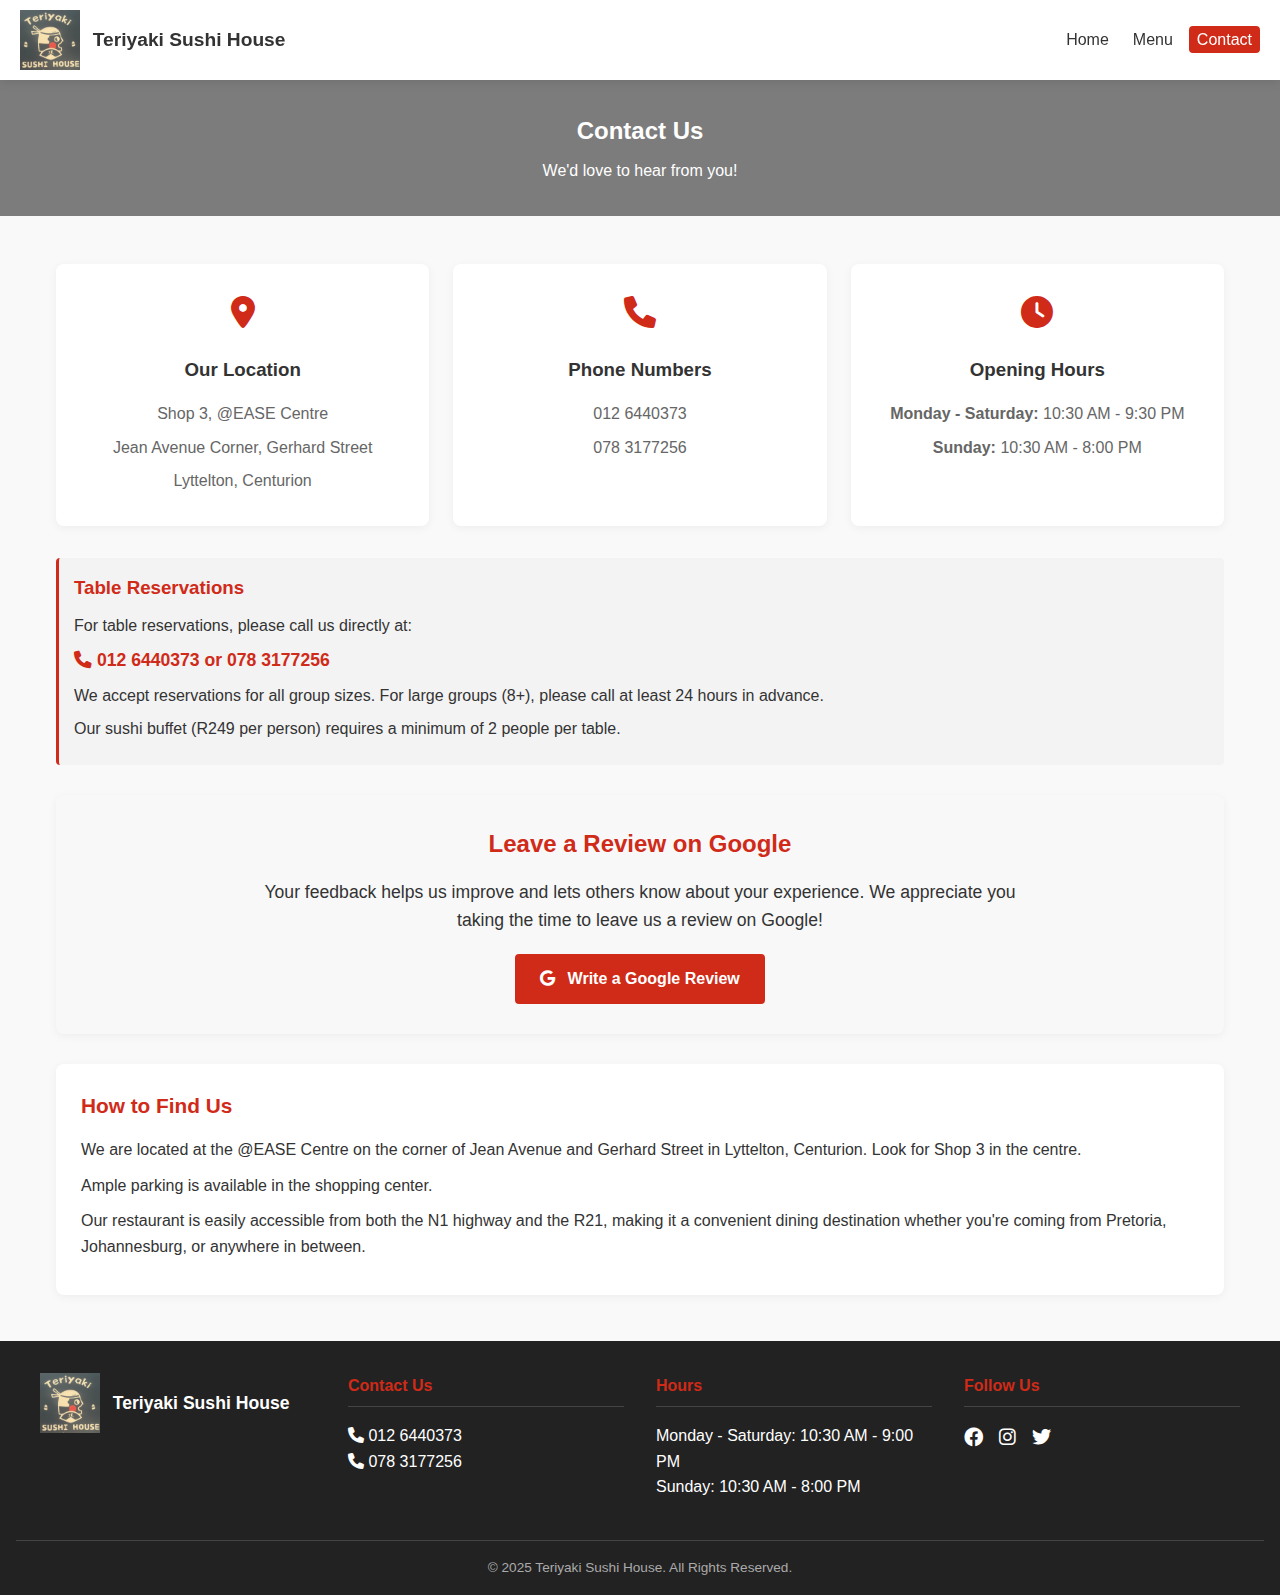
<file: contact.html>
<!DOCTYPE html>
<html lang="en">
<head>
    <meta charset="UTF-8">
    <meta name="viewport" content="width=device-width, initial-scale=1.0">
    <title>Contact - Teriyaki Sushi House</title>
    <link href="https://cdnjs.cloudflare.com/ajax/libs/font-awesome/6.0.0-beta3/css/all.min.css" rel="stylesheet">
    <style>
        /* Reset and Base Styles */
        * {
            margin: 0;
            padding: 0;
            box-sizing: border-box;
            font-family: 'Segoe UI', Tahoma, Geneva, Verdana, sans-serif;
        }
        
        body {
            line-height: 1.6;
            color: #333;
            background-color: #f9f9f9;
            padding-top: 80px; /* Reduced space for smaller header */
        }
        
        h1, h2, h3, h4 {
            margin-bottom: 0.5rem;
            font-weight: 600;
        }
        
        /* Header Styling - REDUCED SIZE - MATCHED WITH MENU PAGE */
        header {
            background-color: #fff;
            box-shadow: 0 2px 10px rgba(0,0,0,0.1);
            position: fixed;
            top: 0;
            left: 0;
            width: 100%;
            z-index: 1000;
            padding: 10px 20px; /* Reduced padding */
            display: flex;
            justify-content: space-between;
            align-items: center;
        }
        
        .logo-container {
            display: flex;
            align-items: center;
            padding: 0; /* Removed padding */
        }
        
        /* Smaller logo */
        .logo {
            width: 60px; /* Reduced size */
            height: 60px; /* Reduced size */
            overflow: visible;
            background-color: transparent;
            display: flex;
            justify-content: center;
            align-items: center;
            margin-right: 0.8rem;
        }
        
        .logo img {
            width: 100%;
            height: 100%;
            object-fit: contain;
            max-width: none;
            max-height: none;
        }
        
        header h1 {
            font-size: 1.2rem;
            margin-bottom: 0;
        }
        
        nav ul {
            display: flex;
            list-style: none;
        }
        
        nav li {
            margin-left: 0.5rem;
        }
        
        nav a {
            text-decoration: none;
            color: #333;
            font-weight: 500;
            padding: 0.3rem 0.5rem;
            border-radius: 4px;
        }
        
        nav a.active {
            background-color: #d02a18;
            color: #fff;
        }
        
        /* Page Banner */
        .page-banner {
            background-size: cover;
            background-position: center;
            color: white;
            text-align: center;
            padding: 2rem 1rem; /* Smaller padding */
            margin-bottom: 0;
            position: relative;
        }
        
        .page-banner::before {
            content: "";
            position: absolute;
            top: 0;
            left: 0;
            width: 100%;
            height: 100%;
            background-color: rgba(0, 0, 0, 0.5);
            z-index: 1;
        }
        
        .page-banner h2, .page-banner p {
            position: relative;
            z-index: 2;
        }
        
        /* Contact Page Styles */
        .contact-page {
            max-width: 1200px;
            margin: 0 auto;
            padding: 1rem;
        }
        
        .contact-info {
            display: grid;
            grid-template-columns: repeat(auto-fit, minmax(300px, 1fr));
            gap: 1.5rem;
            margin: 2rem 0;
        }
        
        .info-card {
            background-color: #fff;
            border-radius: 8px;
            padding: 1.5rem;
            box-shadow: 0 2px 10px rgba(0,0,0,0.05);
            text-align: center;
        }
        
        .info-icon {
            font-size: 2rem;
            color: #d02a18;
            margin-bottom: 1rem;
        }
        
        .info-card h3 {
            margin-bottom: 1rem;
            color: #333;
        }
        
        .info-card p {
            color: #666;
            margin-bottom: 0.5rem;
        }
        
        .info-card span {
            font-weight: 600;
        }
        
        .table-booking-note {
            background-color: #f3f3f3;
            border-left: 3px solid #d02a18;
            padding: 15px;
            margin: 20px 0;
            border-radius: 4px;
        }
        
        .table-booking-note h3 {
            color: #d02a18;
            margin-bottom: 10px;
        }
        
        .table-booking-note p {
            margin-bottom: 8px;
        }
        
        .table-booking-note .phone {
            font-weight: 700;
            font-size: 1.1em;
            color: #d02a18;
        }
        
        /* Google review section styles */
        .review-section {
            background-color: #f8f8f8;
            border-radius: 8px;
            padding: 30px;
            margin: 30px 0;
            text-align: center;
            box-shadow: 0 2px 10px rgba(0,0,0,0.05);
        }
        
        .review-section h2 {
            color: #d02a18;
            margin-bottom: 15px;
        }
        
        .review-section p {
            margin-bottom: 20px;
            font-size: 1.1em;
            max-width: 800px;
            margin-left: auto;
            margin-right: auto;
        }
        
        .review-button {
            display: inline-block;
            background-color: #d02a18;
            color: white;
            padding: 12px 25px;
            border-radius: 4px;
            text-decoration: none;
            font-weight: 600;
            transition: background-color 0.3s;
        }
        
        .review-button:hover {
            background-color: #b8250e;
        }
        
        .review-button i {
            margin-right: 8px;
        }
        
        /* Location info styles */
        .location-info {
            background-color: #fff;
            border-radius: 8px;
            padding: 25px;
            margin: 30px 0;
            box-shadow: 0 2px 10px rgba(0,0,0,0.05);
        }
        
        .location-info h3 {
            color: #d02a18;
            margin-bottom: 15px;
            font-size: 1.3em;
        }
        
        .location-info p {
            margin-bottom: 10px;
            line-height: 1.6;
        }
        
        /* Footer */
        footer {
            background-color: #222;
            color: #fff;
            padding: 2rem 1rem 1rem;
        }
        
        .footer-content {
            display: grid;
            grid-template-columns: repeat(auto-fit, minmax(200px, 1fr));
            gap: 2rem;
            max-width: 1200px;
            margin: 0 auto;
        }
        
        .footer-logo {
            display: flex;
            align-items: center;
            margin-bottom: 1rem;
        }
        
        .footer-logo img {
            width: 60px;
            height: 60px;
            margin-right: 0.8rem;
            object-fit: contain;
            background-color: transparent;
        }
        
        .footer-logo h3 {
            font-size: 1.1rem;
            margin-bottom: 0;
        }
        
        .footer-contact, .footer-hours, .footer-social {
            margin-bottom: 1.5rem;
        }
        
        footer h4 {
            color: #d02a18;
            margin-bottom: 1rem;
            border-bottom: 1px solid #444;
            padding-bottom: 0.5rem;
        }
        
        .social-icons {
            display: flex;
            gap: 1rem;
        }
        
        .social-icons a {
            color: #fff;
            font-size: 1.2rem;
        }
        
        .footer-bottom {
            text-align: center;
            border-top: 1px solid #444;
            padding-top: 1rem;
            margin-top: 1rem;
            font-size: 0.85rem;
            color: #aaa;
        }
        
        /* Responsive Adjustments */
        @media (max-width: 768px) {
            body {
                padding-top: 70px;
            }
            
            header {
                padding: 0.5rem;
            }
            
            .contact-info {
                grid-template-columns: 1fr;
            }
        }
        
        @media (max-width: 480px) {
            .logo-container h1 {
                font-size: 1rem;
            }
            
            .logo {
                width: 50px;
                height: 50px;
            }
            
            nav li {
                margin-left: 0.3rem;
            }
            
            nav a {
                padding: 0.2rem 0.3rem;
                font-size: 0.8rem;
            }
        }
    </style>
</head>
<body>
    <header>
        <div class="logo-container">
            <div class="logo">
                <img src="teriyaki-logo.jpg" alt="Teriyaki Sushi House Logo">
            </div>
            <h1>Teriyaki Sushi House</h1>
        </div>
        <nav>
            <ul>
                <li><a href="index.html">Home</a></li>
                <li><a href="menu.html">Menu</a></li>
                <li><a href="contact.html" class="active">Contact</a></li>
            </ul>
        </nav>
    </header>

    <div class="page-banner" style="background-image: url('https://images.unsplash.com/photo-1602273776119-d24b818bdf57?q=80&w=1600&auto=format&fit=crop');">
        <h2>Contact Us</h2>
        <p>We'd love to hear from you!</p>
    </div>

    <main class="contact-page">
        <section class="contact-info">
            <div class="info-card">
                <div class="info-icon">
                    <i class="fas fa-map-marker-alt"></i>
                </div>
                <h3>Our Location</h3>
                <p>Shop 3, @EASE Centre</p>
                <p>Jean Avenue Corner, Gerhard Street</p>
                <p>Lyttelton, Centurion</p>
            </div>
            
            <div class="info-card">
                <div class="info-icon">
                    <i class="fas fa-phone"></i>
                </div>
                <h3>Phone Numbers</h3>
                <p>012 6440373</p>
                <p>078 3177256</p>
            </div>
            
            <div class="info-card">
                <div class="info-icon">
                    <i class="fas fa-clock"></i>
                </div>
                <h3>Opening Hours</h3>
                <p><span>Monday - Saturday:</span> 10:30 AM - 9:30 PM</p>
                <p><span>Sunday:</span> 10:30 AM - 8:00 PM</p>
            </div>
        </section>

        <div class="table-booking-note">
            <h3>Table Reservations</h3>
            <p>For table reservations, please call us directly at:</p>
            <p class="phone"><i class="fas fa-phone"></i> 012 6440373 or 078 3177256</p>
            <p>We accept reservations for all group sizes. For large groups (8+), please call at least 24 hours in advance.</p>
            <p>Our sushi buffet (R249 per person) requires a minimum of 2 people per table.</p>
        </div>

        <!-- Google review section -->
        <section class="review-section">
            <h2>Leave a Review on Google</h2>
            <p>Your feedback helps us improve and lets others know about your experience. We appreciate you taking the time to leave us a review on Google!</p>
            <a href="https://g.page/r/teriyaki-sushi-house/review" class="review-button">
                <i class="fab fa-google"></i> Write a Google Review
            </a>
        </section>

        <!-- Location info section -->
        <section class="location-info">
            <h3>How to Find Us</h3>
            <p>We are located at the @EASE Centre on the corner of Jean Avenue and Gerhard Street in Lyttelton, Centurion. Look for Shop 3 in the centre.</p>
            <p>Ample parking is available in the shopping center.</p>
            <p>Our restaurant is easily accessible from both the N1 highway and the R21, making it a convenient dining destination whether you're coming from Pretoria, Johannesburg, or anywhere in between.</p>
        </section>
    </main>

    <footer>
        <div class="footer-content">
            <div>
                <div class="footer-logo">
                    <img src="teriyaki-logo.jpg" alt="Teriyaki Sushi House Logo">
                    <h3>Teriyaki Sushi House</h3>
                </div>
            </div>
            <div class="footer-contact">
                <h4>Contact Us</h4>
                <p><i class="fas fa-phone"></i> 012 6440373</p>
                <p><i class="fas fa-phone"></i> 078 3177256</p>
            </div>
            <div class="footer-hours">
                <h4>Hours</h4>
                <p>Monday - Saturday: 10:30 AM - 9:00 PM</p>
                <p>Sunday: 10:30 AM - 8:00 PM</p>
            </div>
            <div class="footer-social">
                <h4>Follow Us</h4>
                <div class="social-icons">
                    <a href="#"><i class="fab fa-facebook"></i></a>
                    <a href="#"><i class="fab fa-instagram"></i></a>
                    <a href="#"><i class="fab fa-twitter"></i></a>
                </div>
            </div>
        </div>
        <div class="footer-bottom">
            <p>&copy; 2025 Teriyaki Sushi House. All Rights Reserved.</p>
        </div>
    </footer>
</body>
</html>
</file>
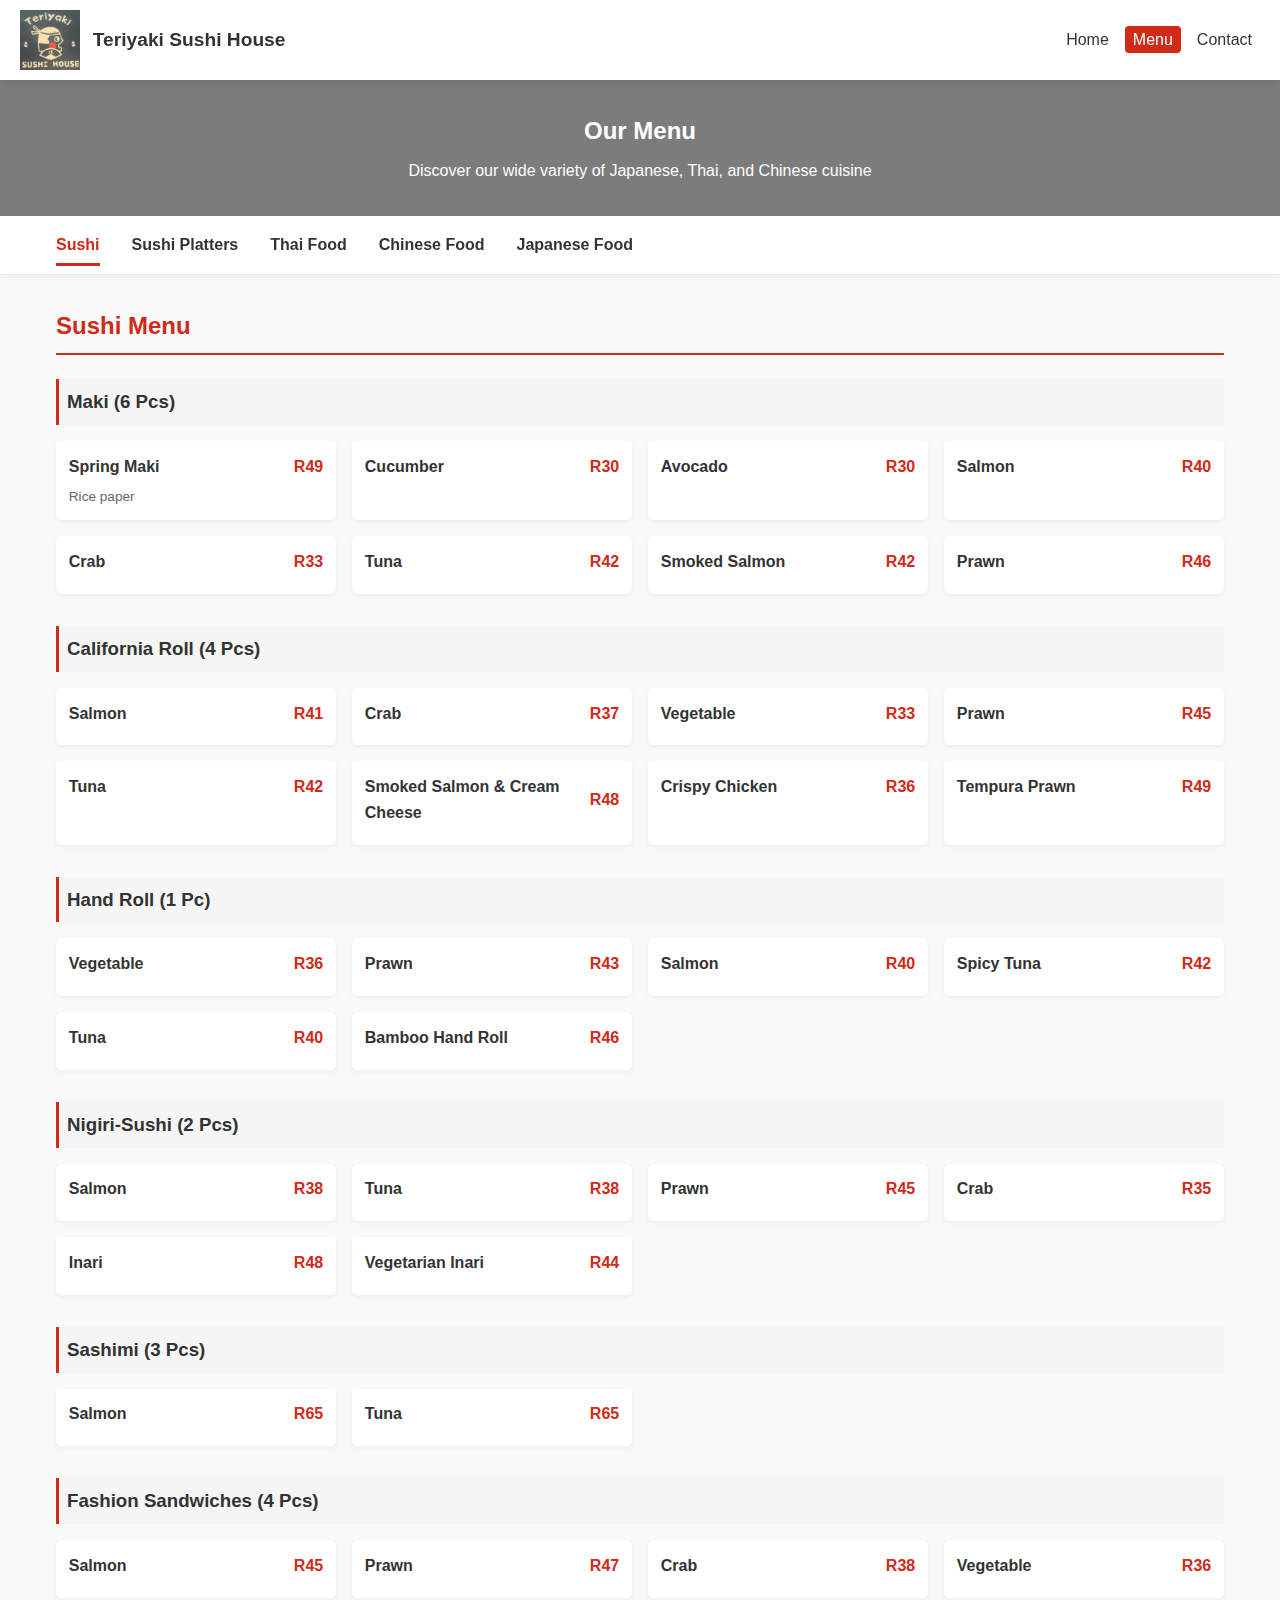
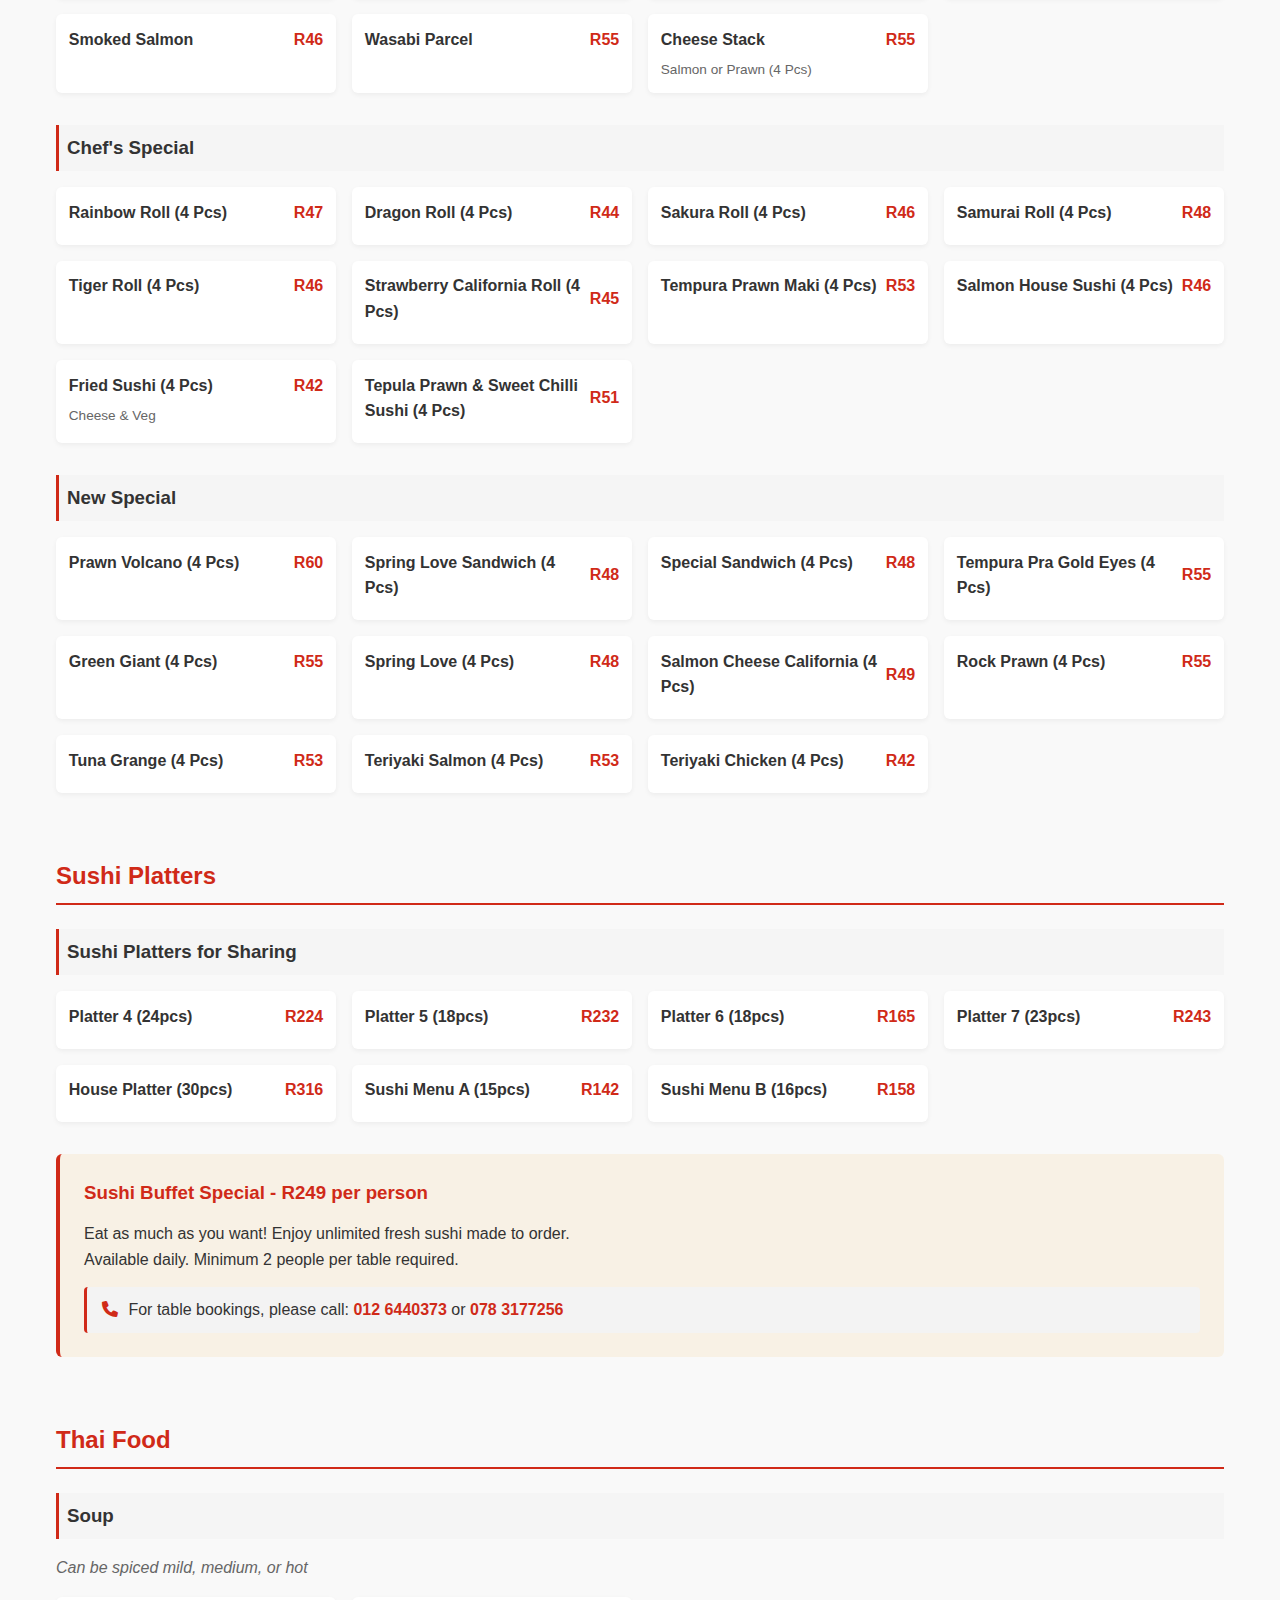
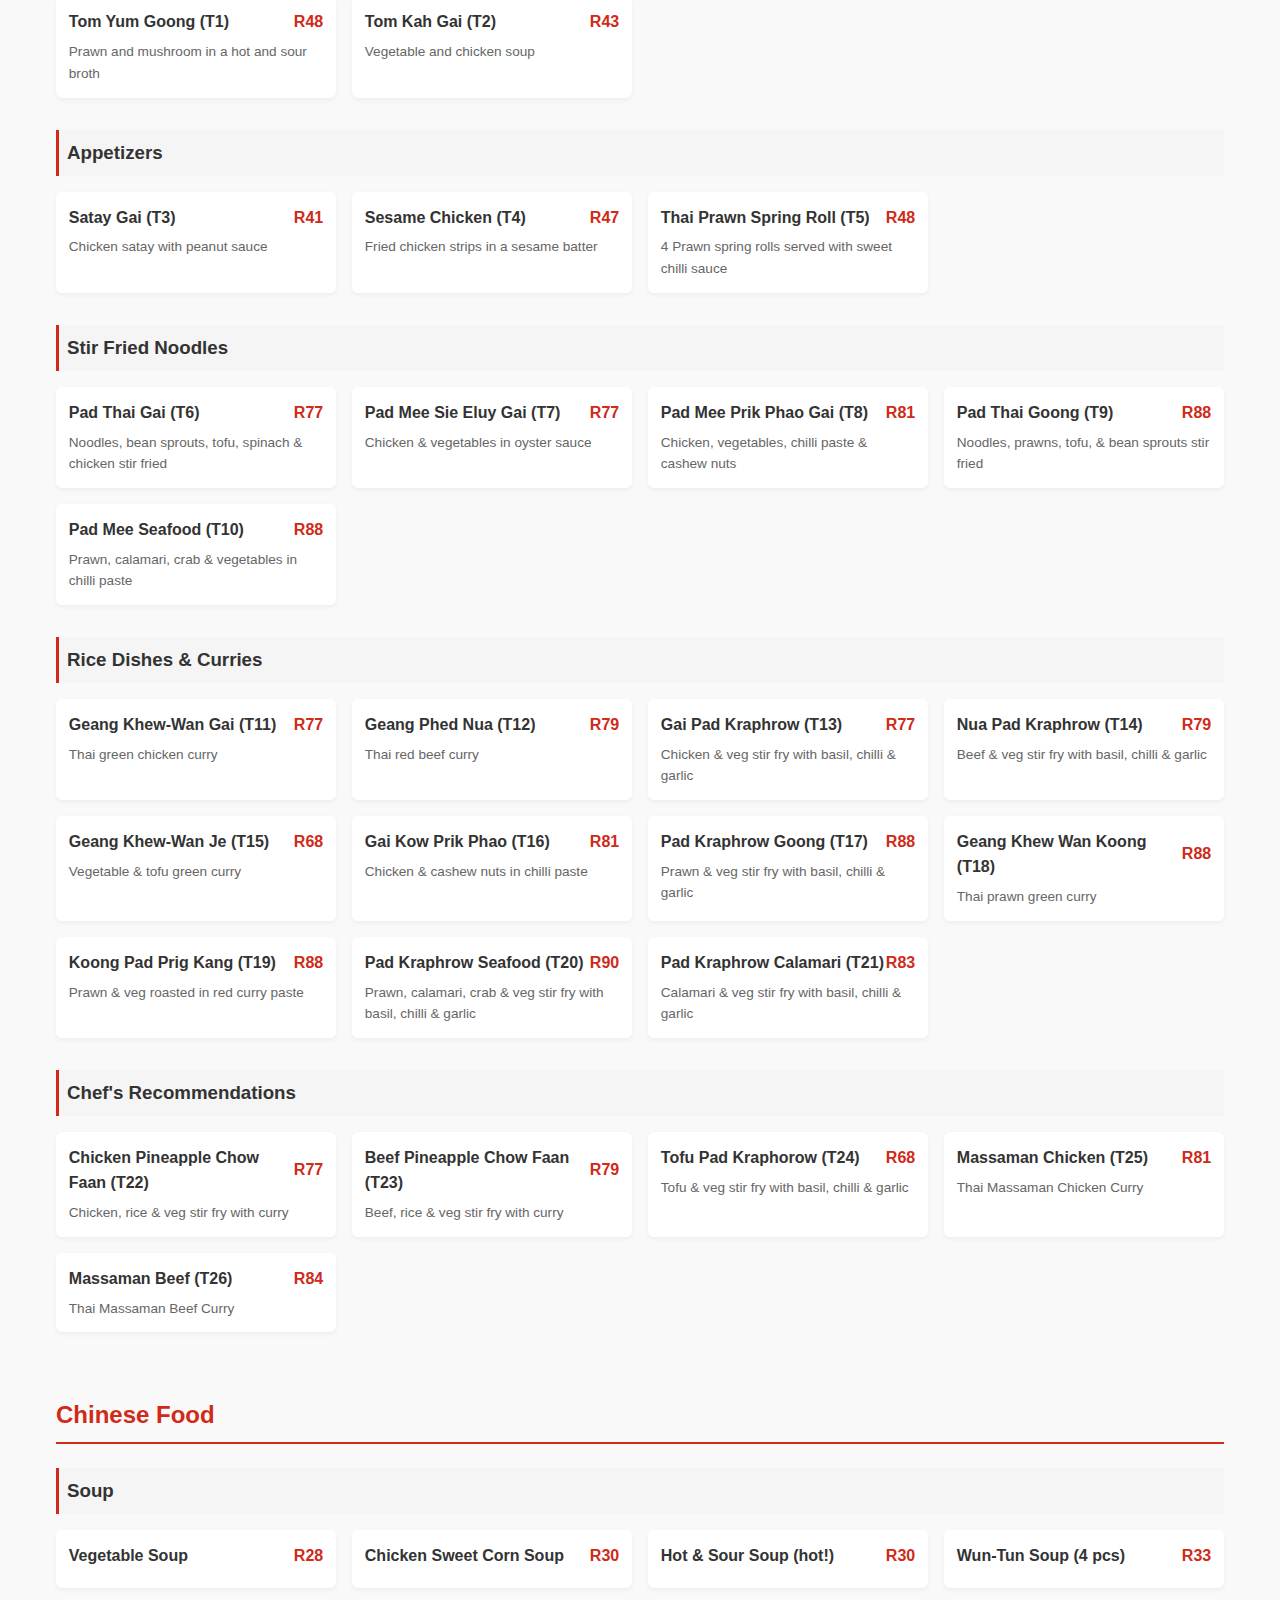
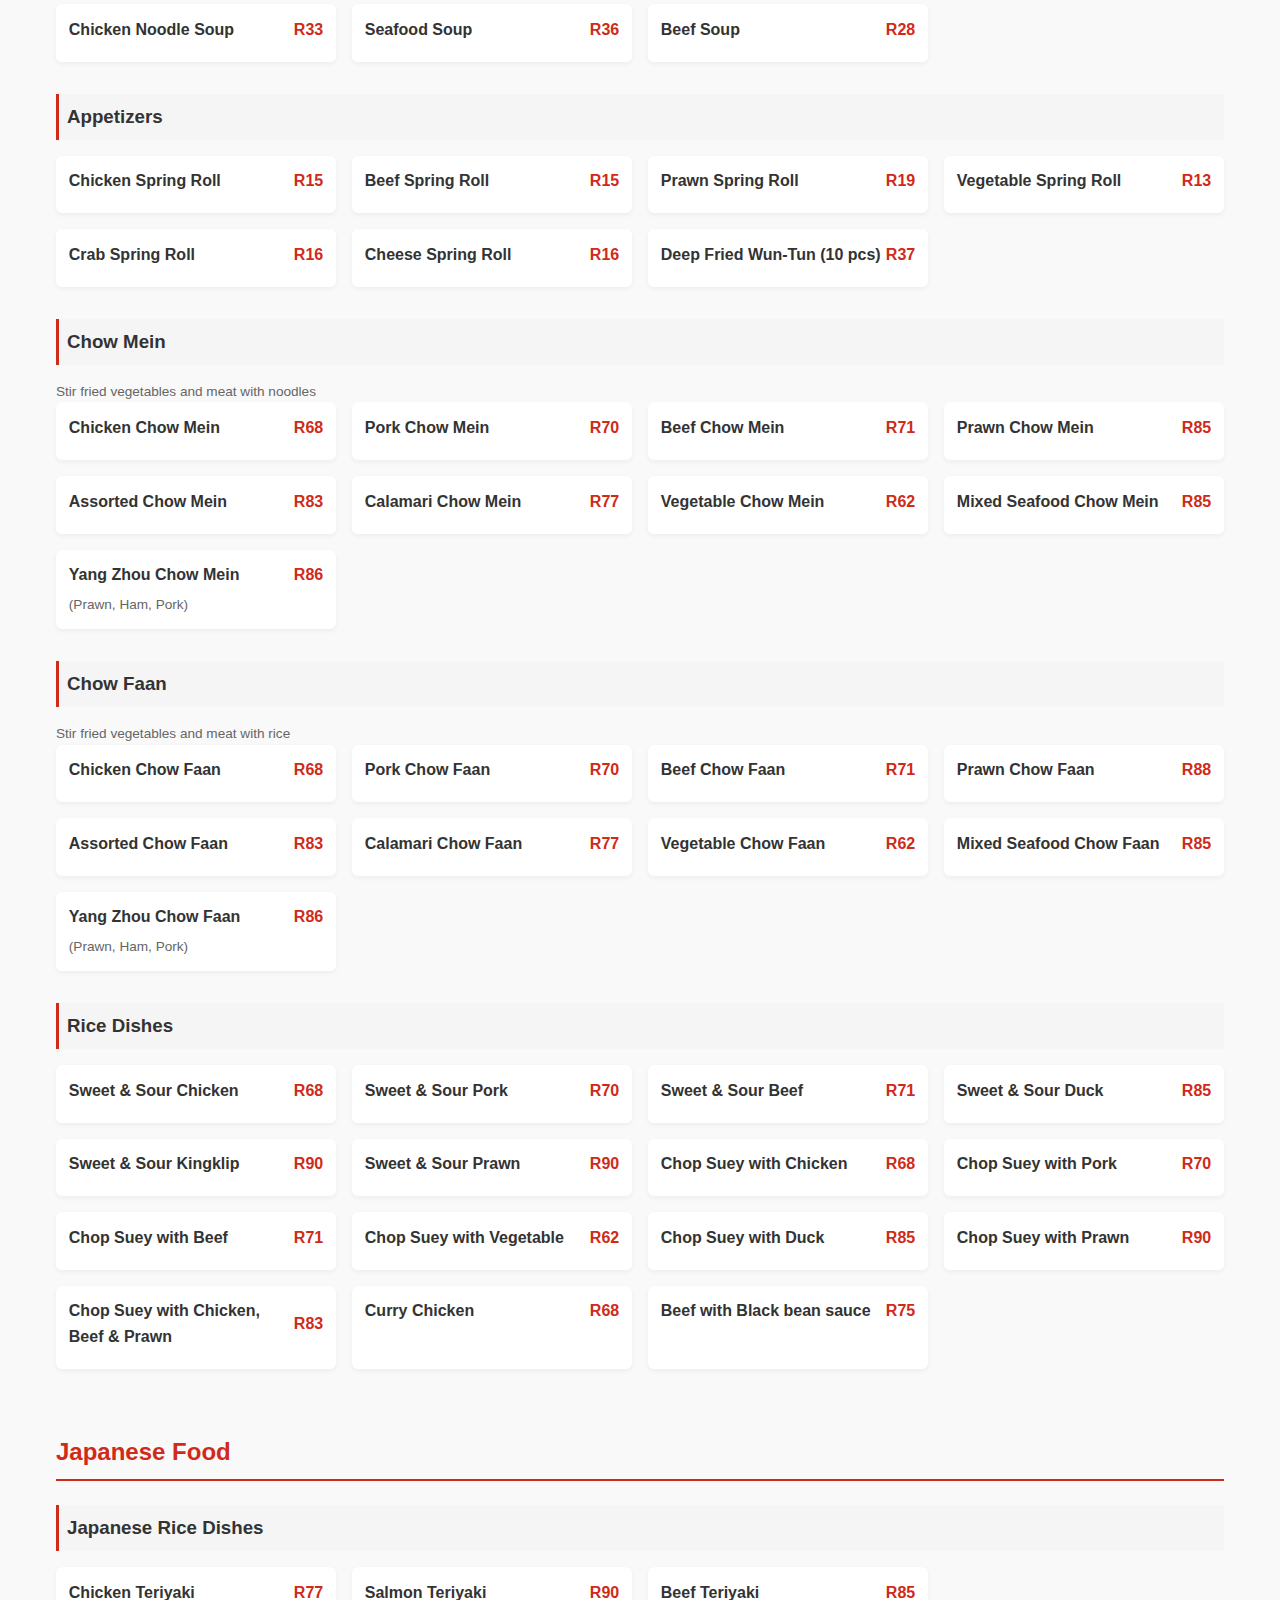
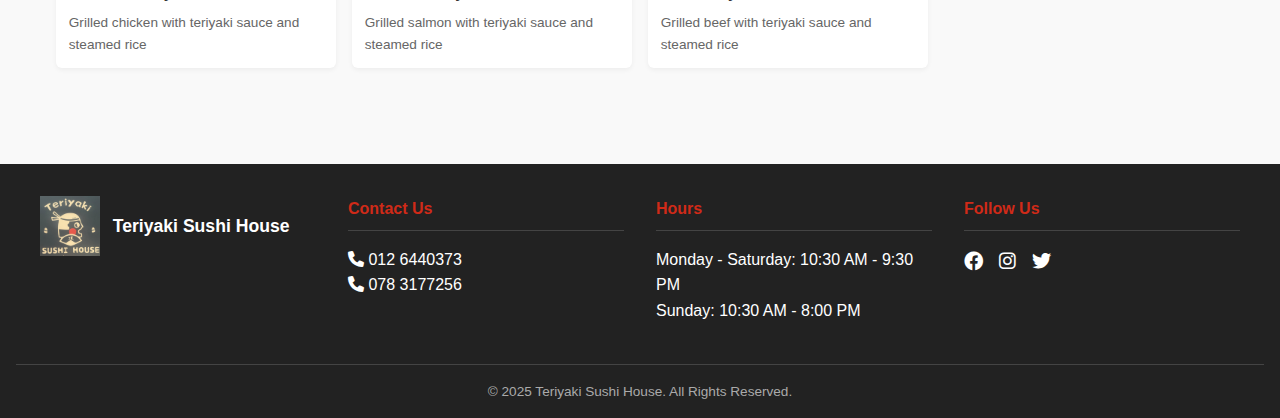
<file: menu.html>
<!DOCTYPE html>
<html lang="en">
<head>
    <meta charset="UTF-8">
    <meta name="viewport" content="width=device-width, initial-scale=1.0">
    <title>Menu - Teriyaki Sushi House</title>
    <link href="https://cdnjs.cloudflare.com/ajax/libs/font-awesome/6.0.0-beta3/css/all.min.css" rel="stylesheet">
    <style>
        /* Reset and Base Styles */
        * {
            margin: 0;
            padding: 0;
            box-sizing: border-box;
            font-family: 'Segoe UI', Tahoma, Geneva, Verdana, sans-serif;
        }
        
        body {
            line-height: 1.6;
            color: #333;
            background-color: #f9f9f9;
            padding-top: 80px; /* Reduced space for smaller header */
        }
        
        h1, h2, h3, h4 {
            margin-bottom: 0.5rem;
            font-weight: 600;
        }
        
        /* Header Styling - REDUCED SIZE */
        header {
            background-color: #fff;
            box-shadow: 0 2px 10px rgba(0,0,0,0.1);
            position: fixed;
            top: 0;
            left: 0;
            width: 100%;
            z-index: 1000;
            padding: 10px 20px; /* Reduced padding */
            display: flex;
            justify-content: space-between;
            align-items: center;
        }
        
        .logo-container {
            display: flex;
            align-items: center;
            padding: 0; /* Removed padding */
        }
        
        /* Smaller logo */
        .logo {
            width: 60px; /* Reduced size */
            height: 60px; /* Reduced size */
            overflow: visible;
            background-color: transparent;
            display: flex;
            justify-content: center;
            align-items: center;
            margin-right: 0.8rem;
        }
        
        .logo img {
            width: 100%;
            height: 100%;
            object-fit: contain;
            max-width: none;
            max-height: none;
        }
        
        header h1 {
            font-size: 1.2rem;
            margin-bottom: 0;
        }
        
        nav ul {
            display: flex;
            list-style: none;
        }
        
        nav li {
            margin-left: 0.5rem;
        }
        
        nav a {
            text-decoration: none;
            color: #333;
            font-weight: 500;
            padding: 0.3rem 0.5rem;
            border-radius: 4px;
        }
        
        nav a.active {
            background-color: #d02a18;
            color: #fff;
        }
        
        /* Page Banner */
        .page-banner {
            background-size: cover;
            background-position: center;
            color: white;
            text-align: center;
            padding: 2rem 1rem; /* Smaller padding */
            margin-bottom: 0;
            position: relative;
        }
        
        .page-banner::before {
            content: "";
            position: absolute;
            top: 0;
            left: 0;
            width: 100%;
            height: 100%;
            background-color: rgba(0, 0, 0, 0.5);
            z-index: 1;
        }
        
        .page-banner h2, .page-banner p {
            position: relative;
            z-index: 2;
        }
        
        /* IMPROVED: Always fixed food category navigation */
        .food-nav-container {
            position: sticky;
            top: 80px; /* Position right below the header */
            z-index: 900;
            width: 100%;
            background-color: #fff;
            border-bottom: 1px solid #eaeaea;
            box-shadow: 0 2px 5px rgba(0,0,0,0.05);
        }
        
        .food-nav {
            display: flex;
            max-width: 1200px;
            margin: 0 auto;
            padding: 0.5rem 1rem;
            overflow-x: auto;
            -webkit-overflow-scrolling: touch;
        }
        
        .food-nav ul {
            display: flex;
            list-style: none;
            width: 100%;
            min-width: max-content;
        }
        
        .food-nav li {
            margin-right: 2rem;
        }
        
        .food-nav a {
            text-decoration: none;
            color: #333;
            font-weight: 600;
            padding: 0.5rem 0;
            display: block;
            position: relative;
            transition: color 0.3s;
        }
        
        .food-nav a::after {
            content: '';
            position: absolute;
            width: 0;
            height: 3px;
            bottom: 0;
            left: 0;
            background-color: #d02a18;
            transition: width 0.3s;
        }
        
        .food-nav a:hover {
            color: #d02a18;
        }
        
        .food-nav a.active {
            color: #d02a18;
        }
        
        .food-nav a.active::after {
            width: 100%;
        }
        
        /* Main Content */
        main {
            padding: 1rem 1rem 3rem;
            max-width: 1200px;
            margin: 0 auto;
        }
        
        .menu-section {
            padding-top: 1rem;
            margin-bottom: 3rem;
            scroll-margin-top: 150px; /* Ensures section is visible when scrolled to */
        }
        
        .menu-section > h2 {
            border-bottom: 2px solid #d02a18;
            padding-bottom: 0.5rem;
            margin-bottom: 1.5rem;
            color: #d02a18;
        }
        
        .menu-category {
            margin-bottom: 2rem;
        }
        
        .menu-category h3 {
            margin-bottom: 1rem;
            background-color: #f5f5f5;
            padding: 0.5rem;
            border-left: 3px solid #d02a18;
        }
        
        .menu-items {
            display: grid;
            grid-template-columns: repeat(auto-fill, minmax(280px, 1fr));
            gap: 1rem;
        }
        
        .menu-item {
            background-color: #fff;
            border-radius: 6px;
            padding: 0.8rem;
            box-shadow: 0 2px 5px rgba(0,0,0,0.05);
            transition: transform 0.2s;
        }
        
        .menu-item:hover {
            transform: translateY(-3px);
            box-shadow: 0 5px 15px rgba(0,0,0,0.1);
        }
        
        .item-name-price {
            display: flex;
            justify-content: space-between;
            align-items: center;
            margin-bottom: 0.4rem;
        }
        
        .item-name-price h4 {
            margin-bottom: 0;
            font-size: 1rem;
        }
        
        .price {
            font-weight: bold;
            color: #d02a18;
        }
        
        .description {
            font-size: 0.85rem;
            color: #666;
        }
        
        .note {
            font-style: italic;
            margin-bottom: 1rem;
            color: #666;
        }
        
        .buffet-notice {
            background-color: #f8f1e5;
            border-radius: 6px;
            padding: 1.5rem;
            margin: 1.5rem 0;
            border-left: 4px solid #d02a18;
        }
        
        .buffet-notice h3 {
            color: #d02a18;
            margin-bottom: 0.8rem;
            background-color: transparent;
            border-left: none;
            padding: 0;
        }
        
        /* Table booking info */
        .table-booking {
            background-color: #f3f3f3;
            border-left: 3px solid #d02a18;
            padding: 10px 15px;
            margin-top: 15px;
            border-radius: 4px;
            font-weight: 500;
            color: #333;
        }
        
        .table-booking i {
            color: #d02a18;
            margin-right: 6px;
        }
        
        .table-booking strong {
            color: #d02a18;
        }
        
        /* Footer */
        footer {
            background-color: #222;
            color: #fff;
            padding: 2rem 1rem 1rem;
        }
        
        .footer-content {
            display: grid;
            grid-template-columns: repeat(auto-fit, minmax(200px, 1fr));
            gap: 2rem;
            max-width: 1200px;
            margin: 0 auto;
        }
        
        .footer-logo {
            display: flex;
            align-items: center;
            margin-bottom: 1rem;
        }
        
        .footer-logo img {
            width: 60px; /* Smaller footer logo */
            height: 60px; /* Smaller footer logo */
            margin-right: 0.8rem;
            object-fit: contain;
            background-color: transparent;
        }
        
        .footer-logo h3 {
            font-size: 1.1rem;
            margin-bottom: 0;
        }
        
        .footer-contact, .footer-hours, .footer-social {
            margin-bottom: 1.5rem;
        }
        
        footer h4 {
            color: #d02a18;
            margin-bottom: 1rem;
            border-bottom: 1px solid #444;
            padding-bottom: 0.5rem;
        }
        
        .social-icons {
            display: flex;
            gap: 1rem;
        }
        
        .social-icons a {
            color: #fff;
            font-size: 1.2rem;
        }
        
        .footer-bottom {
            text-align: center;
            border-top: 1px solid #444;
            padding-top: 1rem;
            margin-top: 1rem;
            font-size: 0.85rem;
            color: #aaa;
        }
        
        /* Back to top button */
        .back-to-top {
            position: fixed;
            bottom: 20px;
            right: 20px;
            background-color: #d02a18;
            color: white;
            width: 40px;
            height: 40px;
            border-radius: 50%;
            display: flex;
            justify-content: center;
            align-items: center;
            cursor: pointer;
            opacity: 0;
            transition: opacity 0.3s, transform 0.3s;
            transform: translateY(20px);
            z-index: 999;
            box-shadow: 0 2px 5px rgba(0,0,0,0.2);
        }
        
        .back-to-top.show {
            opacity: 1;
            transform: translateY(0);
        }
        
        /* Responsive Adjustments */
        @media (max-width: 768px) {
            body {
                padding-top: 70px; /* Adjusted for smaller header */
            }
            
            .food-nav-container {
                top: 70px; /* Adjusted for smaller header */
            }
            
            .food-nav li {
                margin-right: 1.5rem;
            }
            
            .menu-items {
                grid-template-columns: 1fr;
            }
            
            .page-banner {
                padding: 1.5rem 1rem;
            }
            
            .menu-section {
                scroll-margin-top: 130px;
            }
        }
        
        @media (max-width: 480px) {
            .logo-container h1 {
                font-size: 1rem;
            }
            
            .logo {
                width: 50px;
                height: 50px;
            }
            
            nav li {
                margin-left: 0.3rem;
            }
            
            nav a {
                padding: 0.2rem 0.3rem;
                font-size: 0.8rem;
            }
            
            .food-nav li {
                margin-right: 1rem;
            }
            
            .food-nav a {
                font-size: 0.9rem;
            }
        }
    </style>
</head>
<body>
    <header>
        <div class="logo-container">
            <div class="logo">
                <img src="teriyaki-logo.jpg" alt="Teriyaki Sushi House Logo">
            </div>
            <h1>Teriyaki Sushi House</h1>
        </div>
        <nav>
            <ul>
                <li><a href="index.html">Home</a></li>
                <li><a href="menu.html" class="active">Menu</a></li>
                <li><a href="contact.html">Contact</a></li>
            </ul>
        </nav>
    </header>

    <div class="page-banner" style="background-image: url('https://images.unsplash.com/photo-1579871494447-9811cf80d66c?q=80&w=1600&auto=format&fit=crop');">
        <h2>Our Menu</h2>
        <p>Discover our wide variety of Japanese, Thai, and Chinese cuisine</p>
    </div>

    <!-- Always visible food navigation -->
    <div class="food-nav-container">
        <div class="food-nav">
            <ul>
                <li><a href="#sushi" class="active">Sushi</a></li>
                <li><a href="#platters">Sushi Platters</a></li>
                <li><a href="#thai">Thai Food</a></li>
                <li><a href="#chinese">Chinese Food</a></li>
                <li><a href="#japanese">Japanese Food</a></li>
            </ul>
        </div>
    </div>

    <main class="menu-page">
        <section id="sushi" class="menu-section">
            <h2>Sushi Menu</h2>
            
            <div class="menu-category">
                <h3>Maki (6 Pcs)</h3>
                <div class="menu-items">
                    <div class="menu-item">
                        <div class="item-name-price">
                            <h4>Spring Maki</h4>
                            <span class="price">R49</span>
                        </div>
                        <p class="description">Rice paper</p>
                    </div>
                    <div class="menu-item">
                        <div class="item-name-price">
                            <h4>Cucumber</h4>
                            <span class="price">R30</span>
                        </div>
                    </div>
                    <div class="menu-item">
                        <div class="item-name-price">
                            <h4>Avocado</h4>
                            <span class="price">R30</span>
                        </div>
                    </div>
                    <div class="menu-item">
                        <div class="item-name-price">
                            <h4>Salmon</h4>
                            <span class="price">R40</span>
                        </div>
                    </div>
                    <div class="menu-item">
                        <div class="item-name-price">
                            <h4>Crab</h4>
                            <span class="price">R33</span>
                        </div>
                    </div>
                    <div class="menu-item">
                        <div class="item-name-price">
                            <h4>Tuna</h4>
                            <span class="price">R42</span>
                        </div>
                    </div>
                    <div class="menu-item">
                        <div class="item-name-price">
                            <h4>Smoked Salmon</h4>
                            <span class="price">R42</span>
                        </div>
                    </div>
                    <div class="menu-item">
                        <div class="item-name-price">
                            <h4>Prawn</h4>
                            <span class="price">R46</span>
                        </div>
                    </div>
                </div>
            </div>
            
            <div class="menu-category">
                <h3>California Roll (4 Pcs)</h3>
                <div class="menu-items">
                    <div class="menu-item">
                        <div class="item-name-price">
                            <h4>Salmon</h4>
                            <span class="price">R41</span>
                        </div>
                    </div>
                    <div class="menu-item">
                        <div class="item-name-price">
                            <h4>Crab</h4>
                            <span class="price">R37</span>
                        </div>
                    </div>
                    <div class="menu-item">
                        <div class="item-name-price">
                            <h4>Vegetable</h4>
                            <span class="price">R33</span>
                        </div>
                    </div>
                    <div class="menu-item">
                        <div class="item-name-price">
                            <h4>Prawn</h4>
                            <span class="price">R45</span>
                        </div>
                    </div>
                    <div class="menu-item">
                        <div class="item-name-price">
                            <h4>Tuna</h4>
                            <span class="price">R42</span>
                        </div>
                    </div>
                    <div class="menu-item">
                        <div class="item-name-price">
                            <h4>Smoked Salmon & Cream Cheese</h4>
                            <span class="price">R48</span>
                        </div>
                    </div>
                    <div class="menu-item">
                        <div class="item-name-price">
                            <h4>Crispy Chicken</h4>
                            <span class="price">R36</span>
                        </div>
                    </div>
                    <div class="menu-item">
                        <div class="item-name-price">
                            <h4>Tempura Prawn</h4>
                            <span class="price">R49</span>
                        </div>
                    </div>
                </div>
            </div>
            
            <div class="menu-category">
                <h3>Hand Roll (1 Pc)</h3>
                <div class="menu-items">
                    <div class="menu-item">
                        <div class="item-name-price">
                            <h4>Vegetable</h4>
                            <span class="price">R36</span>
                        </div>
                    </div>
                    <div class="menu-item">
                        <div class="item-name-price">
                            <h4>Prawn</h4>
                            <span class="price">R43</span>
                        </div>
                    </div>
                    <div class="menu-item">
                        <div class="item-name-price">
                            <h4>Salmon</h4>
                            <span class="price">R40</span>
                        </div>
                    </div>
                    <div class="menu-item">
                        <div class="item-name-price">
                            <h4>Spicy Tuna</h4>
                            <span class="price">R42</span>
                        </div>
                    </div>
                    <div class="menu-item">
                        <div class="item-name-price">
                            <h4>Tuna</h4>
                            <span class="price">R40</span>
                        </div>
                    </div>
                    <div class="menu-item">
                        <div class="item-name-price">
                            <h4>Bamboo Hand Roll</h4>
                            <span class="price">R46</span>
                        </div>
                    </div>
                </div>
            </div>
            
            <div class="menu-category">
                <h3>Nigiri-Sushi (2 Pcs)</h3>
                <div class="menu-items">
                    <div class="menu-item">
                        <div class="item-name-price">
                            <h4>Salmon</h4>
                            <span class="price">R38</span>
                        </div>
                    </div>
                    <div class="menu-item">
                        <div class="item-name-price">
                            <h4>Tuna</h4>
                            <span class="price">R38</span>
                        </div>
                    </div>
                    <div class="menu-item">
                        <div class="item-name-price">
                            <h4>Prawn</h4>
                            <span class="price">R45</span>
                        </div>
                    </div>
                    <div class="menu-item">
                        <div class="item-name-price">
                            <h4>Crab</h4>
                            <span class="price">R35</span>
                        </div>
                    </div>
                    <div class="menu-item">
                        <div class="item-name-price">
                            <h4>Inari</h4>
                            <span class="price">R48</span>
                        </div>
                    </div>
                    <div class="menu-item">
                        <div class="item-name-price">
                            <h4>Vegetarian Inari</h4>
                            <span class="price">R44</span>
                        </div>
                    </div>
                </div>
            </div>
            
            <div class="menu-category">
                <h3>Sashimi (3 Pcs)</h3>
                <div class="menu-items">
                    <div class="menu-item">
                        <div class="item-name-price">
                            <h4>Salmon</h4>
                            <span class="price">R65</span>
                        </div>
                    </div>
                    <div class="menu-item">
                        <div class="item-name-price">
                            <h4>Tuna</h4>
                            <span class="price">R65</span>
                        </div>
                    </div>
                </div>
            </div>
            
            <div class="menu-category">
                <h3>Fashion Sandwiches (4 Pcs)</h3>
                <div class="menu-items">
                    <div class="menu-item">
                        <div class="item-name-price">
                            <h4>Salmon</h4>
                            <span class="price">R45</span>
                        </div>
                    </div>
                    <div class="menu-item">
                        <div class="item-name-price">
                            <h4>Prawn</h4>
                            <span class="price">R47</span>
                        </div>
                    </div>
                    <div class="menu-item">
                        <div class="item-name-price">
                            <h4>Crab</h4>
                            <span class="price">R38</span>
                        </div>
                    </div>
                    <div class="menu-item">
                        <div class="item-name-price">
                            <h4>Vegetable</h4>
                            <span class="price">R36</span>
                        </div>
                    </div>
                    <div class="menu-item">
                        <div class="item-name-price">
                            <h4>Smoked Salmon</h4>
                            <span class="price">R46</span>
                        </div>
                    </div>
                    <div class="menu-item">
                        <div class="item-name-price">
                            <h4>Wasabi Parcel</h4>
                            <span class="price">R55</span>
                        </div>
                    </div>
                    <div class="menu-item">
                        <div class="item-name-price">
                            <h4>Cheese Stack</h4>
                            <span class="price">R55</span>
                        </div>
                        <p class="description">Salmon or Prawn (4 Pcs)</p>
                    </div>
                </div>
            </div>
            
            <div class="menu-category">
                <h3>Chef's Special</h3>
                <div class="menu-items">
                    <div class="menu-item">
                        <div class="item-name-price">
                            <h4>Rainbow Roll (4 Pcs)</h4>
                            <span class="price">R47</span>
                        </div>
                    </div>
                    <div class="menu-item">
                        <div class="item-name-price">
                            <h4>Dragon Roll (4 Pcs)</h4>
                            <span class="price">R44</span>
                        </div>
                    </div>
                    <div class="menu-item">
                        <div class="item-name-price">
                            <h4>Sakura Roll (4 Pcs)</h4>
                            <span class="price">R46</span>
                        </div>
                    </div>
                    <div class="menu-item">
                        <div class="item-name-price">
                            <h4>Samurai Roll (4 Pcs)</h4>
                            <span class="price">R48</span>
                        </div>
                    </div>
                    <div class="menu-item">
                        <div class="item-name-price">
                            <h4>Tiger Roll (4 Pcs)</h4>
                            <span class="price">R46</span>
                        </div>
                    </div>
                    <div class="menu-item">
                        <div class="item-name-price">
                            <h4>Strawberry California Roll (4 Pcs)</h4>
                            <span class="price">R45</span>
                        </div>
                    </div>
                    <div class="menu-item">
                        <div class="item-name-price">
                            <h4>Tempura Prawn Maki (4 Pcs)</h4>
                            <span class="price">R53</span>
                        </div>
                    </div>
                    <div class="menu-item">
                        <div class="item-name-price">
                            <h4>Salmon House Sushi (4 Pcs)</h4>
                            <span class="price">R46</span>
                        </div>
                    </div>
                    <div class="menu-item">
                        <div class="item-name-price">
                            <h4>Fried Sushi (4 Pcs)</h4>
                            <span class="price">R42</span>
                        </div>
                        <p class="description">Cheese & Veg</p>
                    </div>
                    <div class="menu-item">
                        <div class="item-name-price">
                            <h4>Tepula Prawn & Sweet Chilli Sushi (4 Pcs)</h4>
                            <span class="price">R51</span>
                        </div>
                    </div>
                </div>
            </div>
            
            <div class="menu-category">
                <h3>New Special</h3>
                <div class="menu-items">
                    <div class="menu-item">
                        <div class="item-name-price">
                            <h4>Prawn Volcano (4 Pcs)</h4>
                            <span class="price">R60</span>
                        </div>
                    </div>
                    <div class="menu-item">
                        <div class="item-name-price">
                            <h4>Spring Love Sandwich (4 Pcs)</h4>
                            <span class="price">R48</span>
                        </div>
                    </div>
                    <div class="menu-item">
                        <div class="item-name-price">
                            <h4>Special Sandwich (4 Pcs)</h4>
                            <span class="price">R48</span>
                        </div>
                    </div>
                    <div class="menu-item">
                        <div class="item-name-price">
                            <h4>Tempura Pra Gold Eyes (4 Pcs)</h4>
                            <span class="price">R55</span>
                        </div>
                    </div>
                    <div class="menu-item">
                        <div class="item-name-price">
                            <h4>Green Giant (4 Pcs)</h4>
                            <span class="price">R55</span>
                        </div>
                    </div>
                    <div class="menu-item">
                        <div class="item-name-price">
                            <h4>Spring Love (4 Pcs)</h4>
                            <span class="price">R48</span>
                        </div>
                    </div>
                    <div class="menu-item">
                        <div class="item-name-price">
                            <h4>Salmon Cheese California (4 Pcs)</h4>
                            <span class="price">R49</span>
                        </div>
                    </div>
                    <div class="menu-item">
                        <div class="item-name-price">
                            <h4>Rock Prawn (4 Pcs)</h4>
                            <span class="price">R55</span>
                        </div>
                    </div>
                    <div class="menu-item">
                        <div class="item-name-price">
                            <h4>Tuna Grange (4 Pcs)</h4>
                            <span class="price">R53</span>
                        </div>
                    </div>
                    <div class="menu-item">
                        <div class="item-name-price">
                            <h4>Teriyaki Salmon (4 Pcs)</h4>
                            <span class="price">R53</span>
                        </div>
                    </div>
                    <div class="menu-item">
                        <div class="item-name-price">
                            <h4>Teriyaki Chicken (4 Pcs)</h4>
                            <span class="price">R42</span>
                        </div>
                    </div>
                </div>
            </div>
        </section>

        <section id="platters" class="menu-section">
            <h2>Sushi Platters</h2>
            
            <div class="menu-category">
                <h3>Sushi Platters for Sharing</h3>
                <div class="menu-items">
                    <div class="menu-item">
                        <div class="item-name-price">
                            <h4>Platter 4 (24pcs)</h4>
                            <span class="price">R224</span>
                        </div>
                    </div>
                    <div class="menu-item">
                        <div class="item-name-price">
                            <h4>Platter 5 (18pcs)</h4>
                            <span class="price">R232</span>
                        </div>
                    </div>
                    <div class="menu-item">
                        <div class="item-name-price">
                            <h4>Platter 6 (18pcs)</h4>
                            <span class="price">R165</span>
                        </div>
                    </div>
                    <div class="menu-item">
                        <div class="item-name-price">
                            <h4>Platter 7 (23pcs)</h4>
                            <span class="price">R243</span>
                        </div>
                    </div>
                    <div class="menu-item">
                        <div class="item-name-price">
                            <h4>House Platter (30pcs)</h4>
                            <span class="price">R316</span>
                        </div>
                    </div>
                    <div class="menu-item">
                        <div class="item-name-price">
                            <h4>Sushi Menu A (15pcs)</h4>
                            <span class="price">R142</span>
                        </div>
                    </div>
                    <div class="menu-item">
                        <div class="item-name-price">
                            <h4>Sushi Menu B (16pcs)</h4>
                            <span class="price">R158</span>
                        </div>
                    </div>
                </div>
            </div>
            
            <div class="buffet-notice">
                <h3>Sushi Buffet Special - R249 per person</h3>
                <p>Eat as much as you want! Enjoy unlimited fresh sushi made to order.</p>
                <p>Available daily. Minimum 2 people per table required.</p>
                <p class="table-booking"><i class="fas fa-phone"></i> For table bookings, please call: <strong>012 6440373</strong> or <strong>078 3177256</strong></p>
            </div>
        </section>

        <section id="thai" class="menu-section">
            <h2>Thai Food</h2>
            
            <div class="menu-category">
                <h3>Soup</h3>
                <p class="note">Can be spiced mild, medium, or hot</p>
                <div class="menu-items">
                    <div class="menu-item">
                        <div class="item-name-price">
                            <h4>Tom Yum Goong (T1)</h4>
                            <span class="price">R48</span>
                        </div>
                        <p class="description">Prawn and mushroom in a hot and sour broth</p>
                    </div>
                    <div class="menu-item">
                        <div class="item-name-price">
                            <h4>Tom Kah Gai (T2)</h4>
                            <span class="price">R43</span>
                        </div>
                        <p class="description">Vegetable and chicken soup</p>
                    </div>
                </div>
            </div>
            
            <div class="menu-category">
                <h3>Appetizers</h3>
                <div class="menu-items">
                    <div class="menu-item">
                        <div class="item-name-price">
                            <h4>Satay Gai (T3)</h4>
                            <span class="price">R41</span>
                        </div>
                        <p class="description">Chicken satay with peanut sauce</p>
                    </div>
                    <div class="menu-item">
                        <div class="item-name-price">
                            <h4>Sesame Chicken (T4)</h4>
                            <span class="price">R47</span>
                        </div>
                        <p class="description">Fried chicken strips in a sesame batter</p>
                    </div>
                    <div class="menu-item">
                        <div class="item-name-price">
                            <h4>Thai Prawn Spring Roll (T5)</h4>
                            <span class="price">R48</span>
                        </div>
                        <p class="description">4 Prawn spring rolls served with sweet chilli sauce</p>
                    </div>
                </div>
            </div>
            
            <div class="menu-category">
                <h3>Stir Fried Noodles</h3>
                <div class="menu-items">
                    <div class="menu-item">
                        <div class="item-name-price">
                            <h4>Pad Thai Gai (T6)</h4>
                            <span class="price">R77</span>
                        </div>
                        <p class="description">Noodles, bean sprouts, tofu, spinach & chicken stir fried</p>
                    </div>
                    <div class="menu-item">
                        <div class="item-name-price">
                            <h4>Pad Mee Sie Eluy Gai (T7)</h4>
                            <span class="price">R77</span>
                        </div>
                        <p class="description">Chicken & vegetables in oyster sauce</p>
                    </div>
                    <div class="menu-item">
                        <div class="item-name-price">
                            <h4>Pad Mee Prik Phao Gai (T8)</h4>
                            <span class="price">R81</span>
                        </div>
                        <p class="description">Chicken, vegetables, chilli paste & cashew nuts</p>
                    </div>
                    <div class="menu-item">
                        <div class="item-name-price">
                            <h4>Pad Thai Goong (T9)</h4>
                            <span class="price">R88</span>
                        </div>
                        <p class="description">Noodles, prawns, tofu, & bean sprouts stir fried</p>
                    </div>
                    <div class="menu-item">
                        <div class="item-name-price">
                            <h4>Pad Mee Seafood (T10)</h4>
                            <span class="price">R88</span>
                        </div>
                        <p class="description">Prawn, calamari, crab & vegetables in chilli paste</p>
                    </div>
                </div>
            </div>
            
            <div class="menu-category">
                <h3>Rice Dishes & Curries</h3>
                <div class="menu-items">
                    <div class="menu-item">
                        <div class="item-name-price">
                            <h4>Geang Khew-Wan Gai (T11)</h4>
                            <span class="price">R77</span>
                        </div>
                        <p class="description">Thai green chicken curry</p>
                    </div>
                    <div class="menu-item">
                        <div class="item-name-price">
                            <h4>Geang Phed Nua (T12)</h4>
                            <span class="price">R79</span>
                        </div>
                        <p class="description">Thai red beef curry</p>
                    </div>
                    <div class="menu-item">
                        <div class="item-name-price">
                            <h4>Gai Pad Kraphrow (T13)</h4>
                            <span class="price">R77</span>
                        </div>
                        <p class="description">Chicken & veg stir fry with basil, chilli & garlic</p>
                    </div>
                    <div class="menu-item">
                        <div class="item-name-price">
                            <h4>Nua Pad Kraphrow (T14)</h4>
                            <span class="price">R79</span>
                        </div>
                        <p class="description">Beef & veg stir fry with basil, chilli & garlic</p>
                    </div>
                    <div class="menu-item">
                        <div class="item-name-price">
                            <h4>Geang Khew-Wan Je (T15)</h4>
                            <span class="price">R68</span>
                        </div>
                        <p class="description">Vegetable & tofu green curry</p>
                    </div>
                    <div class="menu-item">
                        <div class="item-name-price">
                            <h4>Gai Kow Prik Phao (T16)</h4>
                            <span class="price">R81</span>
                        </div>
                        <p class="description">Chicken & cashew nuts in chilli paste</p>
                    </div>
                    <div class="menu-item">
                        <div class="item-name-price">
                            <h4>Pad Kraphrow Goong (T17)</h4>
                            <span class="price">R88</span>
                        </div>
                        <p class="description">Prawn & veg stir fry with basil, chilli & garlic</p>
                    </div>
                    <div class="menu-item">
                        <div class="item-name-price">
                            <h4>Geang Khew Wan Koong (T18)</h4>
                            <span class="price">R88</span>
                        </div>
                        <p class="description">Thai prawn green curry</p>
                    </div>
                    <div class="menu-item">
                        <div class="item-name-price">
                            <h4>Koong Pad Prig Kang (T19)</h4>
                            <span class="price">R88</span>
                        </div>
                        <p class="description">Prawn & veg roasted in red curry paste</p>
                    </div>
                    <div class="menu-item">
                        <div class="item-name-price">
                            <h4>Pad Kraphrow Seafood (T20)</h4>
                            <span class="price">R90</span>
                        </div>
                        <p class="description">Prawn, calamari, crab & veg stir fry with basil, chilli & garlic</p>
                    </div>
                    <div class="menu-item">
                        <div class="item-name-price">
                            <h4>Pad Kraphrow Calamari (T21)</h4>
                            <span class="price">R83</span>
                        </div>
                        <p class="description">Calamari & veg stir fry with basil, chilli & garlic</p>
                    </div>
                </div>
            </div>
            
            <div class="menu-category">
                <h3>Chef's Recommendations</h3>
                <div class="menu-items">
                    <div class="menu-item">
                        <div class="item-name-price">
                            <h4>Chicken Pineapple Chow Faan (T22)</h4>
                            <span class="price">R77</span>
                        </div>
                        <p class="description">Chicken, rice & veg stir fry with curry</p>
                    </div>
                    <div class="menu-item">
                        <div class="item-name-price">
                            <h4>Beef Pineapple Chow Faan (T23)</h4>
                            <span class="price">R79</span>
                        </div>
                        <p class="description">Beef, rice & veg stir fry with curry</p>
                    </div>
                    <div class="menu-item">
                        <div class="item-name-price">
                            <h4>Tofu Pad Kraphorow (T24)</h4>
                            <span class="price">R68</span>
                        </div>
                        <p class="description">Tofu & veg stir fry with basil, chilli & garlic</p>
                    </div>
                    <div class="menu-item">
                        <div class="item-name-price">
                            <h4>Massaman Chicken (T25)</h4>
                            <span class="price">R81</span>
                        </div>
                        <p class="description">Thai Massaman Chicken Curry</p>
                    </div>
                    <div class="menu-item">
                        <div class="item-name-price">
                            <h4>Massaman Beef (T26)</h4>
                            <span class="price">R84</span>
                        </div>
                        <p class="description">Thai Massaman Beef Curry</p>
                    </div>
                </div>
            </div>
        </section>
        <section id="chinese" class="menu-section">
            <h2>Chinese Food</h2>
            
            <div class="menu-category">
                <h3>Soup</h3>
                <div class="menu-items">
                    <div class="menu-item">
                        <div class="item-name-price">
                            <h4>Vegetable Soup</h4>
                            <span class="price">R28</span>
                        </div>
                    </div>
                    <div class="menu-item">
                        <div class="item-name-price">
                            <h4>Chicken Sweet Corn Soup</h4>
                            <span class="price">R30</span>
                        </div>
                    </div>
                    <div class="menu-item">
                        <div class="item-name-price">
                            <h4>Hot & Sour Soup (hot!)</h4>
                            <span class="price">R30</span>
                        </div>
                    </div>
                    <div class="menu-item">
                        <div class="item-name-price">
                            <h4>Wun-Tun Soup (4 pcs)</h4>
                            <span class="price">R33</span>
                        </div>
                    </div>
                    <div class="menu-item">
                        <div class="item-name-price">
                            <h4>Chicken Noodle Soup</h4>
                            <span class="price">R33</span>
                        </div>
                    </div>
                    <div class="menu-item">
                        <div class="item-name-price">
                            <h4>Seafood Soup</h4>
                            <span class="price">R36</span>
                        </div>
                    </div>
                    <div class="menu-item">
                        <div class="item-name-price">
                            <h4>Beef Soup</h4>
                            <span class="price">R28</span>
                        </div>
                    </div>
                </div>
            </div>
            
            <div class="menu-category">
                <h3>Appetizers</h3>
                <div class="menu-items">
                    <div class="menu-item">
                        <div class="item-name-price">
                            <h4>Chicken Spring Roll</h4>
                            <span class="price">R15</span>
                        </div>
                    </div>
                    <div class="menu-item">
                        <div class="item-name-price">
                            <h4>Beef Spring Roll</h4>
                            <span class="price">R15</span>
                        </div>
                    </div>
                    <div class="menu-item">
                        <div class="item-name-price">
                            <h4>Prawn Spring Roll</h4>
                            <span class="price">R19</span>
                        </div>
                    </div>
                    <div class="menu-item">
                        <div class="item-name-price">
                            <h4>Vegetable Spring Roll</h4>
                            <span class="price">R13</span>
                        </div>
                    </div>
                    <div class="menu-item">
                        <div class="item-name-price">
                            <h4>Crab Spring Roll</h4>
                            <span class="price">R16</span>
                        </div>
                    </div>
                    <div class="menu-item">
                        <div class="item-name-price">
                            <h4>Cheese Spring Roll</h4>
                            <span class="price">R16</span>
                        </div>
                    </div>
                    <div class="menu-item">
                        <div class="item-name-price">
                            <h4>Deep Fried Wun-Tun (10 pcs)</h4>
                            <span class="price">R37</span>
                        </div>
                    </div>
                </div>
            </div>
            
            <div class="menu-category">
                <h3>Chow Mein</h3>
                <p class="description">Stir fried vegetables and meat with noodles</p>
                <div class="menu-items">
                    <div class="menu-item">
                        <div class="item-name-price">
                            <h4>Chicken Chow Mein</h4>
                            <span class="price">R68</span>
                        </div>
                    </div>
                    <div class="menu-item">
                        <div class="item-name-price">
                            <h4>Pork Chow Mein</h4>
                            <span class="price">R70</span>
                        </div>
                    </div>
                    <div class="menu-item">
                        <div class="item-name-price">
                            <h4>Beef Chow Mein</h4>
                            <span class="price">R71</span>
                        </div>
                    </div>
                    <div class="menu-item">
                        <div class="item-name-price">
                            <h4>Prawn Chow Mein</h4>
                            <span class="price">R85</span>
                        </div>
                    </div>
                    <div class="menu-item">
                        <div class="item-name-price">
                            <h4>Assorted Chow Mein</h4>
                            <span class="price">R83</span>
                        </div>
                    </div>
                    <div class="menu-item">
                        <div class="item-name-price">
                            <h4>Calamari Chow Mein</h4>
                            <span class="price">R77</span>
                        </div>
                    </div>
                    <div class="menu-item">
                        <div class="item-name-price">
                            <h4>Vegetable Chow Mein</h4>
                            <span class="price">R62</span>
                        </div>
                    </div>
                    <div class="menu-item">
                        <div class="item-name-price">
                            <h4>Mixed Seafood Chow Mein</h4>
                            <span class="price">R85</span>
                        </div>
                    </div>
                    <div class="menu-item">
                        <div class="item-name-price">
                            <h4>Yang Zhou Chow Mein</h4>
                            <span class="price">R86</span>
                        </div>
                        <p class="description">(Prawn, Ham, Pork)</p>
                    </div>
                </div>
            </div>
            
            <div class="menu-category">
                <h3>Chow Faan</h3>
                <p class="description">Stir fried vegetables and meat with rice</p>
                <div class="menu-items">
                    <div class="menu-item">
                        <div class="item-name-price">
                            <h4>Chicken Chow Faan</h4>
                            <span class="price">R68</span>
                        </div>
                    </div>
                    <div class="menu-item">
                        <div class="item-name-price">
                            <h4>Pork Chow Faan</h4>
                            <span class="price">R70</span>
                        </div>
                    </div>
                    <div class="menu-item">
                        <div class="item-name-price">
                            <h4>Beef Chow Faan</h4>
                            <span class="price">R71</span>
                        </div>
                    </div>
                    <div class="menu-item">
                        <div class="item-name-price">
                            <h4>Prawn Chow Faan</h4>
                            <span class="price">R88</span>
                        </div>
                    </div>
                    <div class="menu-item">
                        <div class="item-name-price">
                            <h4>Assorted Chow Faan</h4>
                            <span class="price">R83</span>
                        </div>
                    </div>
                    <div class="menu-item">
                        <div class="item-name-price">
                            <h4>Calamari Chow Faan</h4>
                            <span class="price">R77</span>
                        </div>
                    </div>
                    <div class="menu-item">
                        <div class="item-name-price">
                            <h4>Vegetable Chow Faan</h4>
                            <span class="price">R62</span>
                        </div>
                    </div>
                    <div class="menu-item">
                        <div class="item-name-price">
                            <h4>Mixed Seafood Chow Faan</h4>
                            <span class="price">R85</span>
                        </div>
                    </div>
                    <div class="menu-item">
                        <div class="item-name-price">
                            <h4>Yang Zhou Chow Faan</h4>
                            <span class="price">R86</span>
                        </div>
                        <p class="description">(Prawn, Ham, Pork)</p>
                    </div>
                </div>
            </div>
            
            <div class="menu-category">
                <h3>Rice Dishes</h3>
                <div class="menu-items">
                    <div class="menu-item">
                        <div class="item-name-price">
                            <h4>Sweet & Sour Chicken</h4>
                            <span class="price">R68</span>
                        </div>
                    </div>
                    <div class="menu-item">
                        <div class="item-name-price">
                            <h4>Sweet & Sour Pork</h4>
                            <span class="price">R70</span>
                        </div>
                    </div>
                    <div class="menu-item">
                        <div class="item-name-price">
                            <h4>Sweet & Sour Beef</h4>
                            <span class="price">R71</span>
                        </div>
                    </div>
                    <div class="menu-item">
                        <div class="item-name-price">
                            <h4>Sweet & Sour Duck</h4>
                            <span class="price">R85</span>
                        </div>
                    </div>
                    <div class="menu-item">
                        <div class="item-name-price">
                            <h4>Sweet & Sour Kingklip</h4>
                            <span class="price">R90</span>
                        </div>
                    </div>
                    <div class="menu-item">
                        <div class="item-name-price">
                            <h4>Sweet & Sour Prawn</h4>
                            <span class="price">R90</span>
                        </div>
                    </div>
                    <div class="menu-item">
                        <div class="item-name-price">
                            <h4>Chop Suey with Chicken</h4>
                            <span class="price">R68</span>
                        </div>
                    </div>
                    <div class="menu-item">
                        <div class="item-name-price">
                            <h4>Chop Suey with Pork</h4>
                            <span class="price">R70</span>
                        </div>
                    </div>
                    <div class="menu-item">
                        <div class="item-name-price">
                            <h4>Chop Suey with Beef</h4>
                            <span class="price">R71</span>
                        </div>
                    </div>
                    <div class="menu-item">
                        <div class="item-name-price">
                            <h4>Chop Suey with Vegetable</h4>
                            <span class="price">R62</span>
                        </div>
                    </div>
                    <div class="menu-item">
                        <div class="item-name-price">
                            <h4>Chop Suey with Duck</h4>
                            <span class="price">R85</span>
                        </div>
                    </div>
                    <div class="menu-item">
                        <div class="item-name-price">
                            <h4>Chop Suey with Prawn</h4>
                            <span class="price">R90</span>
                        </div>
                    </div>
                    <div class="menu-item">
                        <div class="item-name-price">
                            <h4>Chop Suey with Chicken, Beef & Prawn</h4>
                            <span class="price">R83</span>
                        </div>
                    </div>
                    <div class="menu-item">
                        <div class="item-name-price">
                            <h4>Curry Chicken</h4>
                            <span class="price">R68</span>
                        </div>
                    </div>
                    <div class="menu-item">
                        <div class="item-name-price">
                            <h4>Beef with Black bean sauce</h4>
                            <span class="price">R75</span>
                        </div>
                    </div>
                </div>
            </div>
        </section>

        <section id="japanese" class="menu-section">
            <h2>Japanese Food</h2>
            
            <div class="menu-category">
                <h3>Japanese Rice Dishes</h3>
                <div class="menu-items">
                    <div class="menu-item">
                        <div class="item-name-price">
                            <h4>Chicken Teriyaki</h4>
                            <span class="price">R77</span>
                        </div>
                        <p class="description">Grilled chicken with teriyaki sauce and steamed rice</p>
                    </div>
                    <div class="menu-item">
                        <div class="item-name-price">
                            <h4>Salmon Teriyaki</h4>
                            <span class="price">R90</span>
                        </div>
                        <p class="description">Grilled salmon with teriyaki sauce and steamed rice</p>
                    </div>
                    <div class="menu-item">
                        <div class="item-name-price">
                            <h4>Beef Teriyaki</h4>
                            <span class="price">R85</span>
                        </div>
                        <p class="description">Grilled beef with teriyaki sauce and steamed rice</p>
                    </div>
                </div>
            </div>
        </section>
        
    </main>

    <!-- Back to top button -->
    <div class="back-to-top" id="backToTop">
        <i class="fas fa-arrow-up"></i>
    </div>

    <footer>
        <div class="footer-content">
            <div>
                <div class="footer-logo">
                    <img src="teriyaki-logo.jpg" alt="Teriyaki Sushi House Logo">
                    <h3>Teriyaki Sushi House</h3>
                </div>
            </div>
            <div class="footer-contact">
                <h4>Contact Us</h4>
                <p><i class="fas fa-phone"></i> 012 6440373</p>
                <p><i class="fas fa-phone"></i> 078 3177256</p>
            </div>
            <div class="footer-hours">
                <h4>Hours</h4>
                <p>Monday - Saturday: 10:30 AM - 9:30 PM</p>
                <p>Sunday: 10:30 AM - 8:00 PM</p>
            </div>
            <div class="footer-social">
                <h4>Follow Us</h4>
                <div class="social-icons">
                    <a href="#"><i class="fab fa-facebook"></i></a>
                    <a href="#"><i class="fab fa-instagram"></i></a>
                    <a href="#"><i class="fab fa-twitter"></i></a>
                </div>
            </div>
        </div>
        <div class="footer-bottom">
            <p>&copy; 2025 Teriyaki Sushi House. All Rights Reserved.</p>
        </div>
    </footer>

    <script>
        // Add active class to food nav items on click
        const foodNavLinks = document.querySelectorAll('.food-nav a');
        
        foodNavLinks.forEach(link => {
            link.addEventListener('click', function(e) {
                e.preventDefault(); // Prevent default anchor behavior
                
                // Remove active class from all links
                foodNavLinks.forEach(item => {
                    item.classList.remove('active');
                });
                
                // Add active class to clicked link
                this.classList.add('active');
                
                // Get the target section
                const targetId = this.getAttribute('href');
                const targetSection = document.querySelector(targetId);
                
                // Smooth scroll to target section
                if (targetSection) {
                    const topOffset = targetSection.offsetTop - 140; // Adjust for header and navigation height
                    window.scrollTo({
                        top: topOffset,
                        behavior: 'smooth'
                    });
                }
            });
        });
        
        // Highlight active menu item on scroll
        window.addEventListener('scroll', () => {
            const scrollPosition = window.scrollY;
            
            // Get all sections
            const sections = document.querySelectorAll('.menu-section');
            
            // Find current section
            sections.forEach(section => {
                const sectionTop = section.offsetTop - 150;
                const sectionHeight = section.offsetHeight;
                
                if (scrollPosition >= sectionTop && scrollPosition < sectionTop + sectionHeight) {
                    const currentId = section.getAttribute('id');
                    
                    // Remove active class from all links
                    foodNavLinks.forEach(item => {
                        item.classList.remove('active');
                    });
                    
                    // Add active class to corresponding food nav item
                    const activeLink = document.querySelector(`.food-nav a[href="#${currentId}"]`);
                    if (activeLink) {
                        activeLink.classList.add('active');
                    }
                }
            });
            
            // Show/hide back to top button
            const backToTopButton = document.getElementById('backToTop');
            if (scrollPosition > 500) {
                backToTopButton.classList.add('show');
            } else {
                backToTopButton.classList.remove('show');
            }
        });
        
        // Back to top button click event
        document.getElementById('backToTop').addEventListener('click', () => {
            window.scrollTo({
                top: 0,
                behavior: 'smooth'
            });
        });
    </script>
</body>
</html>
</file>
